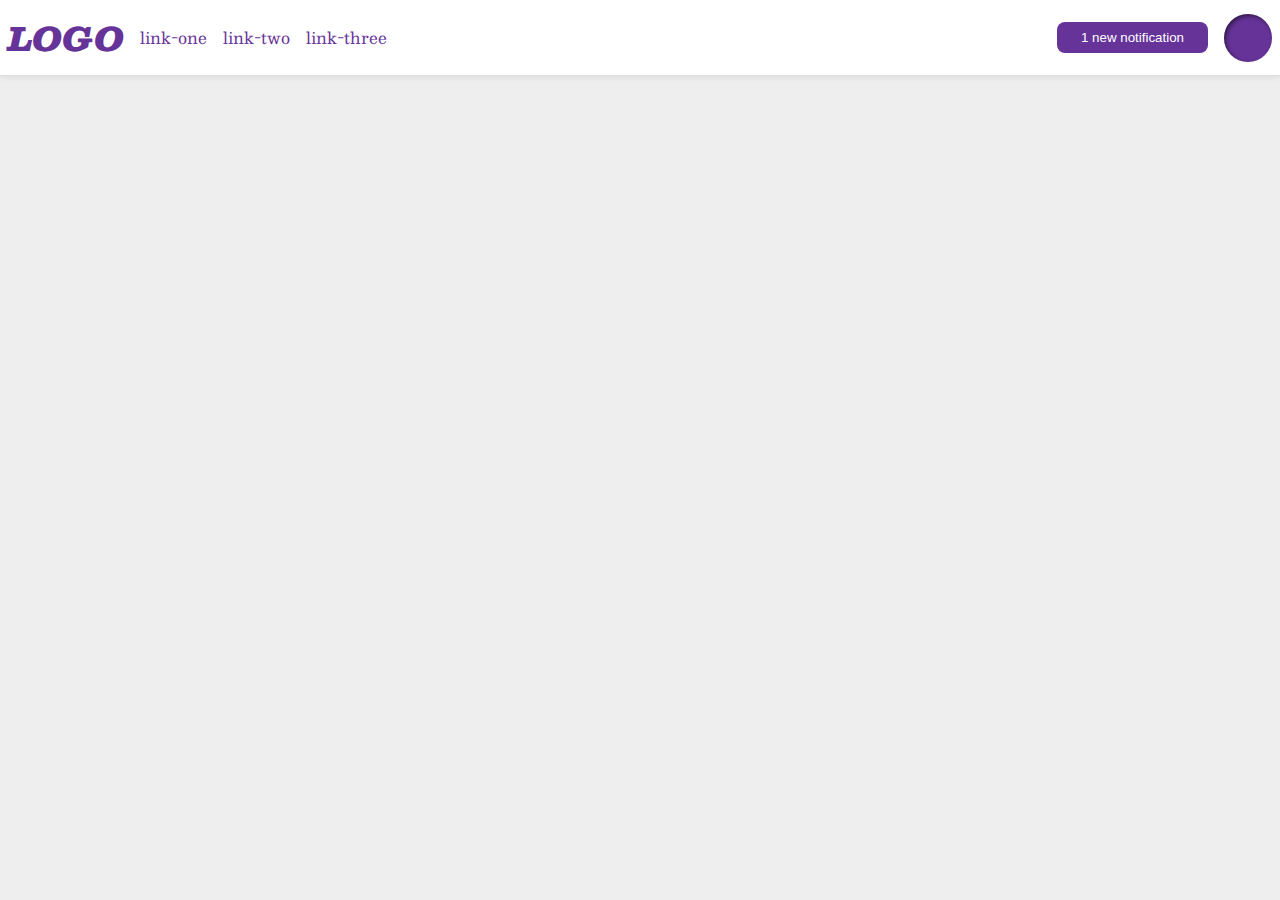
<file: foundations/flex/03-flex-header-2/index.html>
<!DOCTYPE html>
<html lang="en">
  <head>
    <meta charset="UTF-8">
    <meta http-equiv="X-UA-Compatible" content="IE=edge">
    <meta name="viewport" content="width=device-width, initial-scale=1.0">
    <title>Flex Header 2</title>
    <link rel="stylesheet" href="style.css">
  </head>
  <body>
    <div class="header">
      <div class="header-left">
        <div class="logo">
          LOGO
        </div>
        <ul class="links">
          <li><a href="https://google.com">link-one</a></li>
          <li><a href="https://google.com">link-two</a></li>
          <li><a href="https://google.com">link-three</a></li>
        </ul>
      </div>
      <div class="header-right">
        <button class="notifications">
          1 new notification
        </button>
        <div class="profile-image"></div>
      </div>
    </div>
  </body>
</html>
</file>
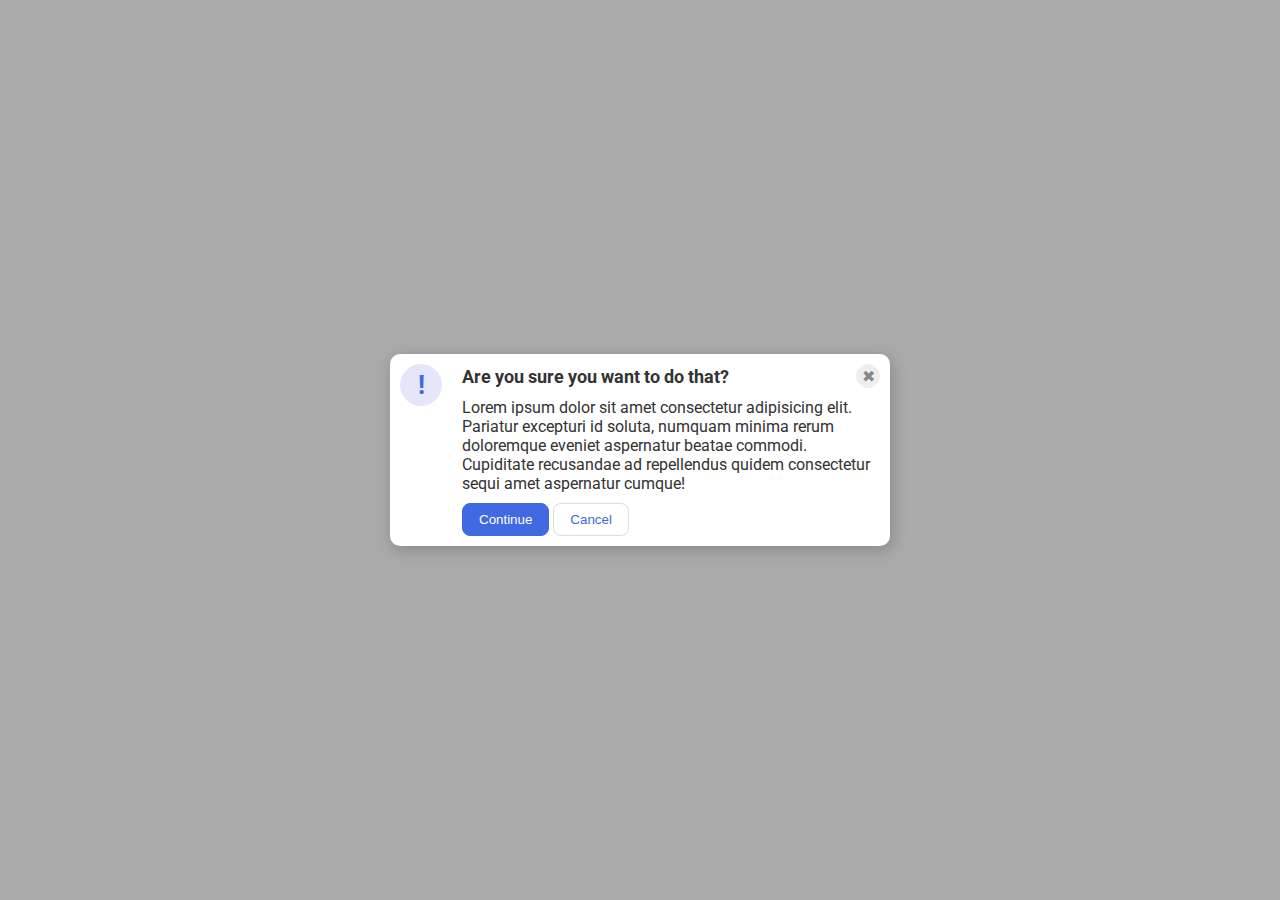
<file: foundations/flex/05-flex-modal/index.html>
<!DOCTYPE html>
<html lang="en">
  <head>
    <meta charset="UTF-8">
    <meta http-equiv="X-UA-Compatible" content="IE=edge">
    <meta name="viewport" content="width=device-width, initial-scale=1.0">
    <link rel="stylesheet" href="style.css">
    <title>Modal</title>
  </head>
  <body>
    <div class="modal">
      <div class="icon">!</div>
      <div class="content">
        <div class="header-row">
          <div class="header">Are you sure you want to do that?</div>
          <button class="close-button">✖</button>
        </div>
        <div class="text">Lorem ipsum dolor sit amet consectetur adipisicing elit. Pariatur excepturi id soluta, numquam minima rerum doloremque eveniet aspernatur beatae commodi. Cupiditate recusandae ad repellendus quidem consectetur sequi amet aspernatur cumque!</div>
        <button class="continue">Continue</button>
        <button class="cancel">Cancel</button>
      </div>
    </div>
  </body>
</html>
</file>
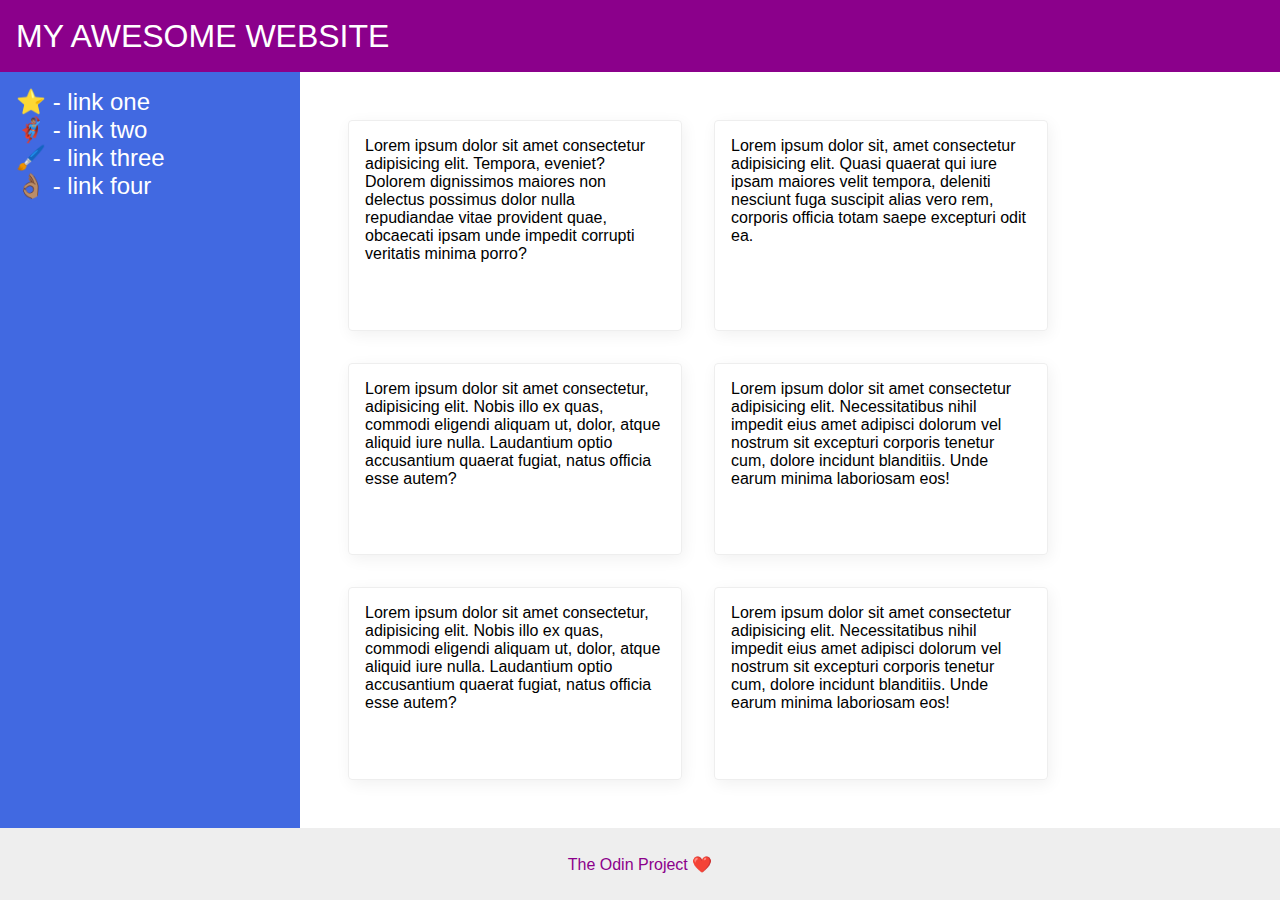
<file: foundations/flex/07-flex-layout-2/index.html>
<!DOCTYPE html>
<html lang="en">
  <head>
    <meta charset="UTF-8">
    <meta http-equiv="X-UA-Compatible" content="IE=edge">
    <meta name="viewport" content="width=device-width, initial-scale=1.0">
    <title>The Holy Grail</title>
    <link rel="stylesheet" href="style.css">
  </head>
  <body>
    <div class="header">
      MY AWESOME WEBSITE
    </div>
    <div class="content">
      <div class="sidebar">
        <ul>
          <li><a href="#">⭐ - link one</a></li>
          <li><a href="#">🦸🏽‍♂️ - link two</a></li>
          <li><a href="#">🖌️ - link three</a></li>
          <li><a href="#">👌🏽 - link four</a></li>
        </ul>
      </div>
      <div class="card-container">
        <div class="card">Lorem ipsum dolor sit amet consectetur adipisicing elit. Tempora, eveniet? Dolorem dignissimos maiores non delectus possimus dolor nulla repudiandae vitae provident quae, obcaecati ipsam unde impedit corrupti veritatis minima porro?</div>
        <div class="card">Lorem ipsum dolor sit, amet consectetur adipisicing elit. Quasi quaerat qui iure ipsam maiores velit tempora, deleniti nesciunt fuga suscipit alias vero rem, corporis officia totam saepe excepturi odit ea.</div>
        <div class="card">Lorem ipsum dolor sit amet consectetur, adipisicing elit. Nobis illo ex quas, commodi eligendi aliquam ut, dolor, atque aliquid iure nulla. Laudantium optio accusantium quaerat fugiat, natus officia esse autem?</div>
        <div class="card">Lorem ipsum dolor sit amet consectetur adipisicing elit. Necessitatibus nihil impedit eius amet adipisci dolorum vel nostrum sit excepturi corporis tenetur cum, dolore incidunt blanditiis. Unde earum minima laboriosam eos!</div>
        <div class="card">Lorem ipsum dolor sit amet consectetur, adipisicing elit. Nobis illo ex quas, commodi eligendi aliquam ut, dolor, atque aliquid iure nulla. Laudantium optio accusantium quaerat fugiat, natus officia esse autem?</div>
        <div class="card">Lorem ipsum dolor sit amet consectetur adipisicing elit. Necessitatibus nihil impedit eius amet adipisci dolorum vel nostrum sit excepturi corporis tenetur cum, dolore incidunt blanditiis. Unde earum minima laboriosam eos!</div>
      </div>
    </div>
    <div class="footer">
      The Odin Project ❤️
    </div>
  </body>
</html>
</file>
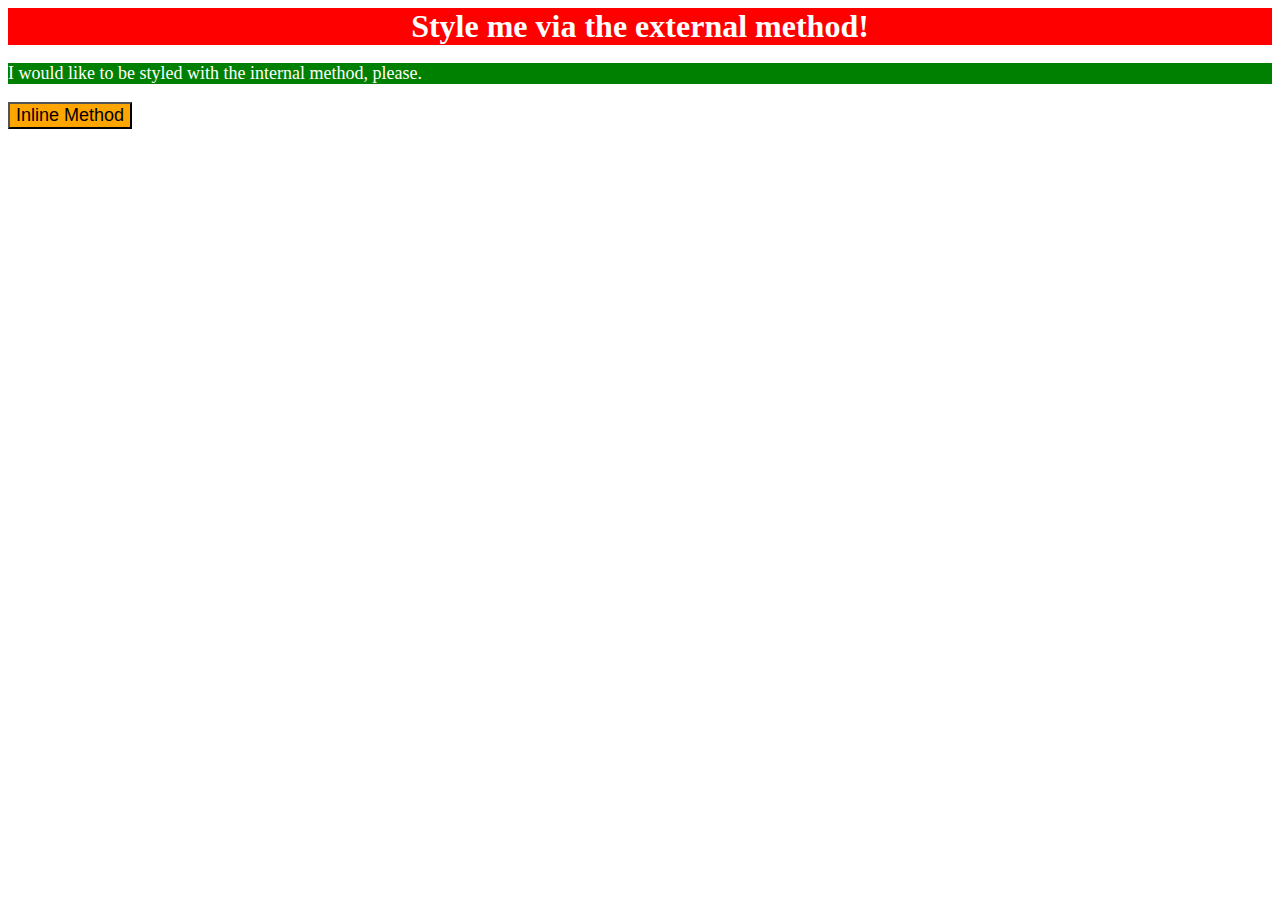
<file: foundations/intro-to-css/01-css-methods/index.html>
<!DOCTYPE html>
<html lang="en">
  <head>
    <meta charset="UTF-8">
    <meta http-equiv="X-UA-Compatible" content="IE=edge">
    <meta name="viewport" content="width=device-width, initial-scale=1.0">
    <title>Methods for Adding CSS</title>
    <link rel="stylesheet" href="styles.css">
    <style>
      p {
        background-color: green;
        color: white;
        font-size: 18px;
      }
    </style>
  </head>
  <body>
    <div>Style me via the external method!</div>
    <p>I would like to be styled with the internal method, please.</p>
    <button style="background-color: orange; font-size: 18px;">Inline Method</button>
  </body>
</html>
</file>
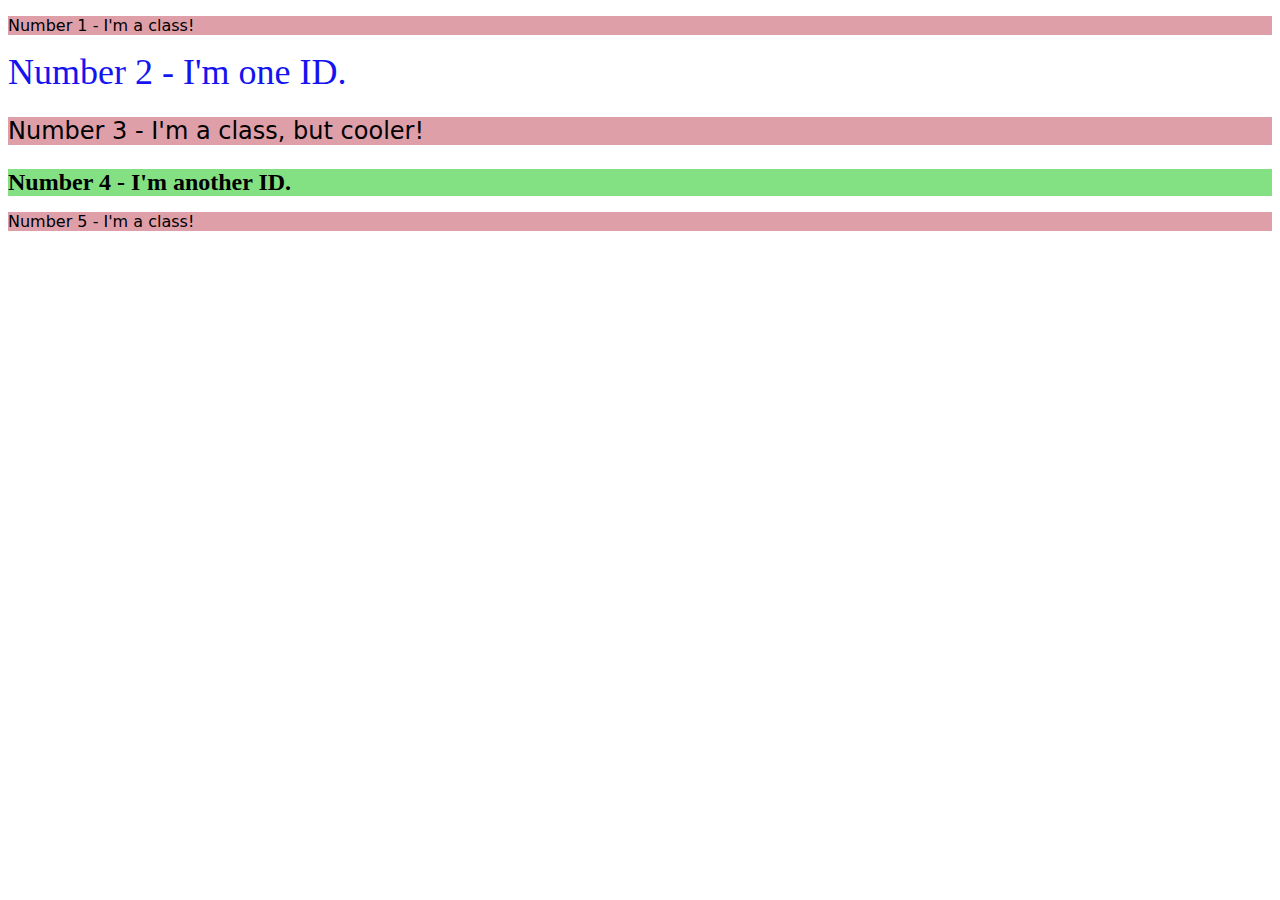
<file: foundations/intro-to-css/02-class-id-selectors/index.html>
<!DOCTYPE html>
<html lang="en">
  <head>
    <meta charset="UTF-8">
    <meta http-equiv="X-UA-Compatible" content="IE=edge">
    <meta name="viewport" content="width=device-width, initial-scale=1.0">
    <title>Class and ID Selectors</title>
    <link rel="stylesheet" href="style.css">
  </head>
  <body>
    <p class="odd">Number 1 - I'm a class!</p>
    <div id="two">Number 2 - I'm one ID.</div>
    <p class="odd cooler">Number 3 - I'm a class, but cooler!</p>
    <div id="four">Number 4 - I'm another ID.</div>
    <p class="odd">Number 5 - I'm a class!</p>
  </body>
</html>
</file>
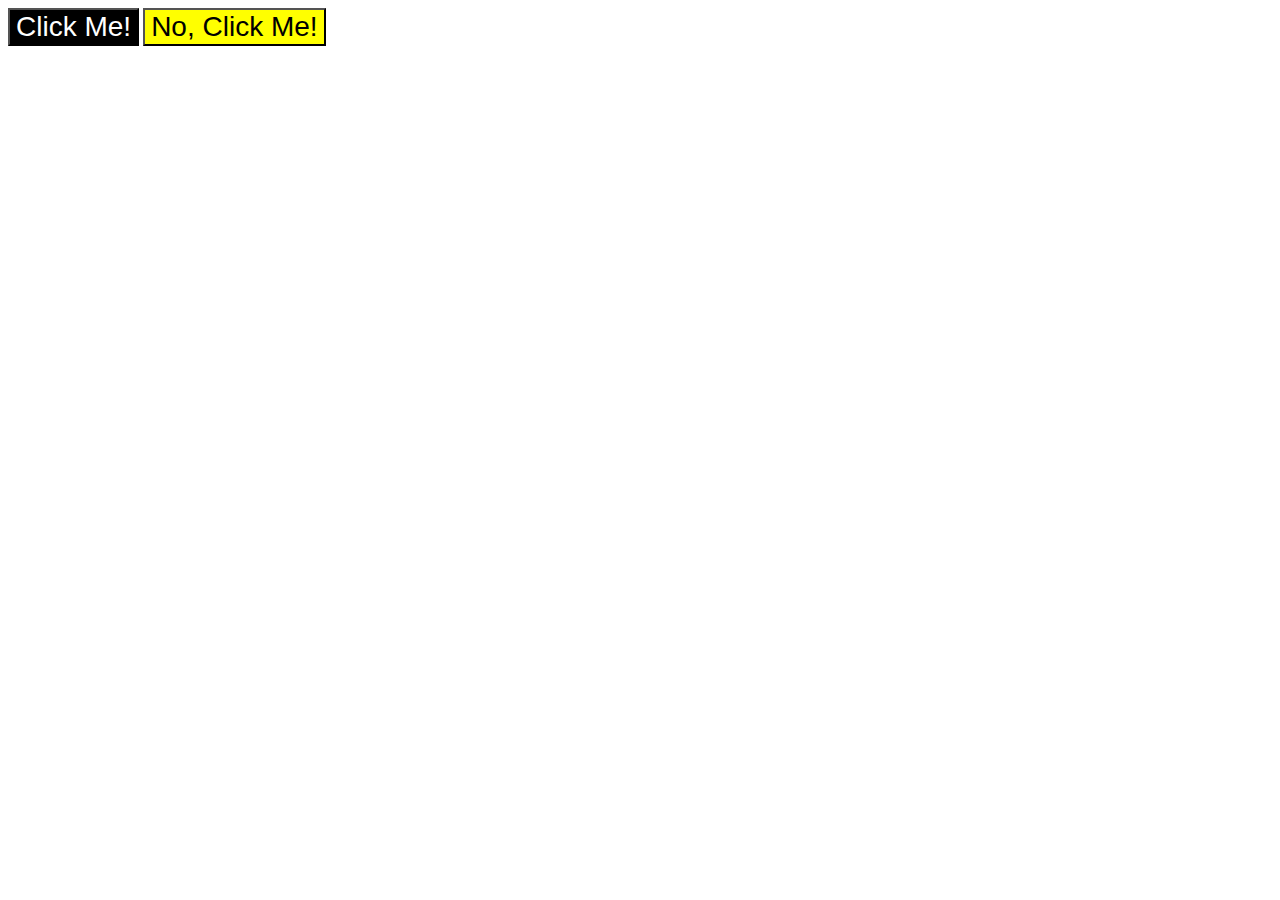
<file: foundations/intro-to-css/03-grouping-selectors/index.html>
<!DOCTYPE html>
<html lang="en">
  <head>
    <meta charset="UTF-8">
    <meta http-equiv="X-UA-Compatible" content="IE=edge">
    <meta name="viewport" content="width=device-width, initial-scale=1.0">
    <title>Grouping Selectors</title>
    <link rel="stylesheet" href="style.css">
  </head>
  <body>
    <button class="black">Click Me!</button>
    <button class="yellow">No, Click Me!</button>
  </body>
</html>
</file>
<file: foundations/flex/03-flex-header-2/style.css>
/* this is some magical font-importing.  
you'll learn about it later. */
@import url('https://fonts.googleapis.com/css2?family=Besley:ital,wght@0,400;1,900&display=swap');

body {
  margin: 0;
  background: #eee;
  font-family: Besley, serif;
}

.header {
  background: white;
  border-bottom: 1px solid #ddd;
  box-shadow: 0 0 8px rgba(0,0,0,.1);
  display: flex;
  align-items: center;
  justify-content: space-between;
  padding: 8px;
}

.header-left,
.header-right {
  display: flex;
  align-items: center;
  gap: 16px;
}

.profile-image {
  background: rebeccapurple;
  box-shadow: inset 2px 2px 4px rgba(0,0,0,.5);
  border-radius: 50%;
  width: 48px;
  height: 48px;
}

.logo {
  color: rebeccapurple;
  font-size: 32px;
  font-weight: 900;
  font-style: italic;
}

button {
  border: none;
  border-radius: 8px;
  background: rebeccapurple;
  color: white;
  padding: 8px 24px;
}

a {
  /* this removes the line under our links */
  text-decoration: none;
  color: rebeccapurple;
}

ul {
  list-style-type: none;
  display: flex;
  padding: 0;
  gap: 16px;
}
</file>
<file: foundations/flex/05-flex-modal/style.css>
@import url('https://fonts.googleapis.com/css2?family=Roboto:wght@400;700&display=swap');

html, body {
  height: 100%;
}

body {
  font-family: Roboto, sans-serif;
  margin: 0;
  background: #aaa;
  color: #333;
  /* I'll give you this one for free lol */
  display: flex;
  align-items: center;
  justify-content: center;
}

.modal {
  background: white;
  width: 480px;
  border-radius: 10px;
  box-shadow: 2px 4px 16px rgba(0,0,0,.2);
}

.icon {
  color: royalblue;
  font-size: 26px;
  font-weight: 700;
  background: lavender;
  width: 42px;
  height: 42px;
  border-radius: 50%;
  display: flex;
  align-items: center;
  justify-content: center;
}

.close-button {
  background: #eee;
  border-radius: 50%;
  color: #888;
  font-weight: 400;
  font-size: 16px;
  height: 24px;
  width: 24px;
  display: flex;
  align-items: center;
  justify-content: center;
  border: 1px solid #eee;
  padding: 0;
}

button {
  cursor: pointer;
  padding: 8px 16px;
  border-radius: 8px;
}

button.continue {
  background: royalblue;
  border: 1px solid royalblue;
  color: white;
}

button.cancel {
  background: white;
  border: 1px solid #ddd;
  color: royalblue;
}

.modal {
  display: flex;
  padding: 10px;
  gap: 20px;
}

.icon {
  flex-shrink: 0;
}
.header-row {
  display: flex;
  justify-content: space-between;
  padding-bottom: 10px;
  align-items: center;
}

.header {
  font-weight: bold;
  font-size: large;
}

.text {
  padding-bottom: 10px;
}
</file>
<file: foundations/flex/07-flex-layout-2/style.css>
body {
  font-family: -apple-system, BlinkMacSystemFont, 'Segoe UI', Roboto, Oxygen, Ubuntu, Cantarell, 'Open Sans', 'Helvetica Neue', sans-serif;
  margin: 0;
  min-height: 100vh;
}

.header {
  height: 72px;
  background: darkmagenta;
  color: white;
}

.footer {
  height: 72px;
  background: #eee;
  color: darkmagenta;
}

.sidebar {
  width: 300px;
  background: royalblue;
  box-sizing: border-box;
}

.card {
  border: 1px solid #eee;
  box-shadow: 2px 4px 16px rgba(0,0,0,.06);
  border-radius: 4px;
}

/* solution */

body {
  display: flex;
  flex-direction: column;
}

.header {
  display: flex;
  align-items: center;
  padding: 0 16px;
  font-size: 32px;
  font-weight: 900px;
}

.content {
  display: flex;
  flex: 1;
}

.footer {
  display: flex;
  justify-content: center;
  align-items: center;
}

.sidebar {
  flex-shrink: 0;
  padding: 16px;
}

a {
  color: white;
  text-decoration: none;
  font-size: 24px;
}

 ul {
  list-style-type: none;
  margin: 0;
  padding: 0;
 }

.card-container {
  display: flex;
  flex-wrap: wrap;
  padding: 48px;
  gap: 32px;
}

.card {
  width: 300px;
  padding: 16px;
}
</file>
<file: foundations/intro-to-css/01-css-methods/styles.css>
div {
    background-color: red;
    color: white;
    font-size: 32px;
    text-align: center;
    font-weight: bold;
}
</file>
<file: foundations/intro-to-css/02-class-id-selectors/style.css>
.odd {
    background-color: rgb(223, 159, 169);
    font-family: Verdana, 'DejaVu Sans', sans-serif;
}

#two {
    color: rgb(20, 20, 240);
    font-size: 36px;
}

.odd.cooler {
    font-size: 24px;
}

#four {
    background-color: rgb(131, 224, 131);
    font-size: 24px;
    font-weight: bold;
}

/*
NOTE!
font-size in #four is the same as the class selector .cooler
.cooler only changes the font size
instead of defining the font size again in #four, we could also just add the class .cooler to div #four
*/
</file>
<file: foundations/intro-to-css/03-grouping-selectors/style.css>
.black,
.yellow {
    font-size: 28px;
    font-family: Helvetica, 'Times New Roman', sans-serif;
}

.black {
    background-color: black;
    color: white;
}

.yellow {
    background-color: yellow;
}
</file>
